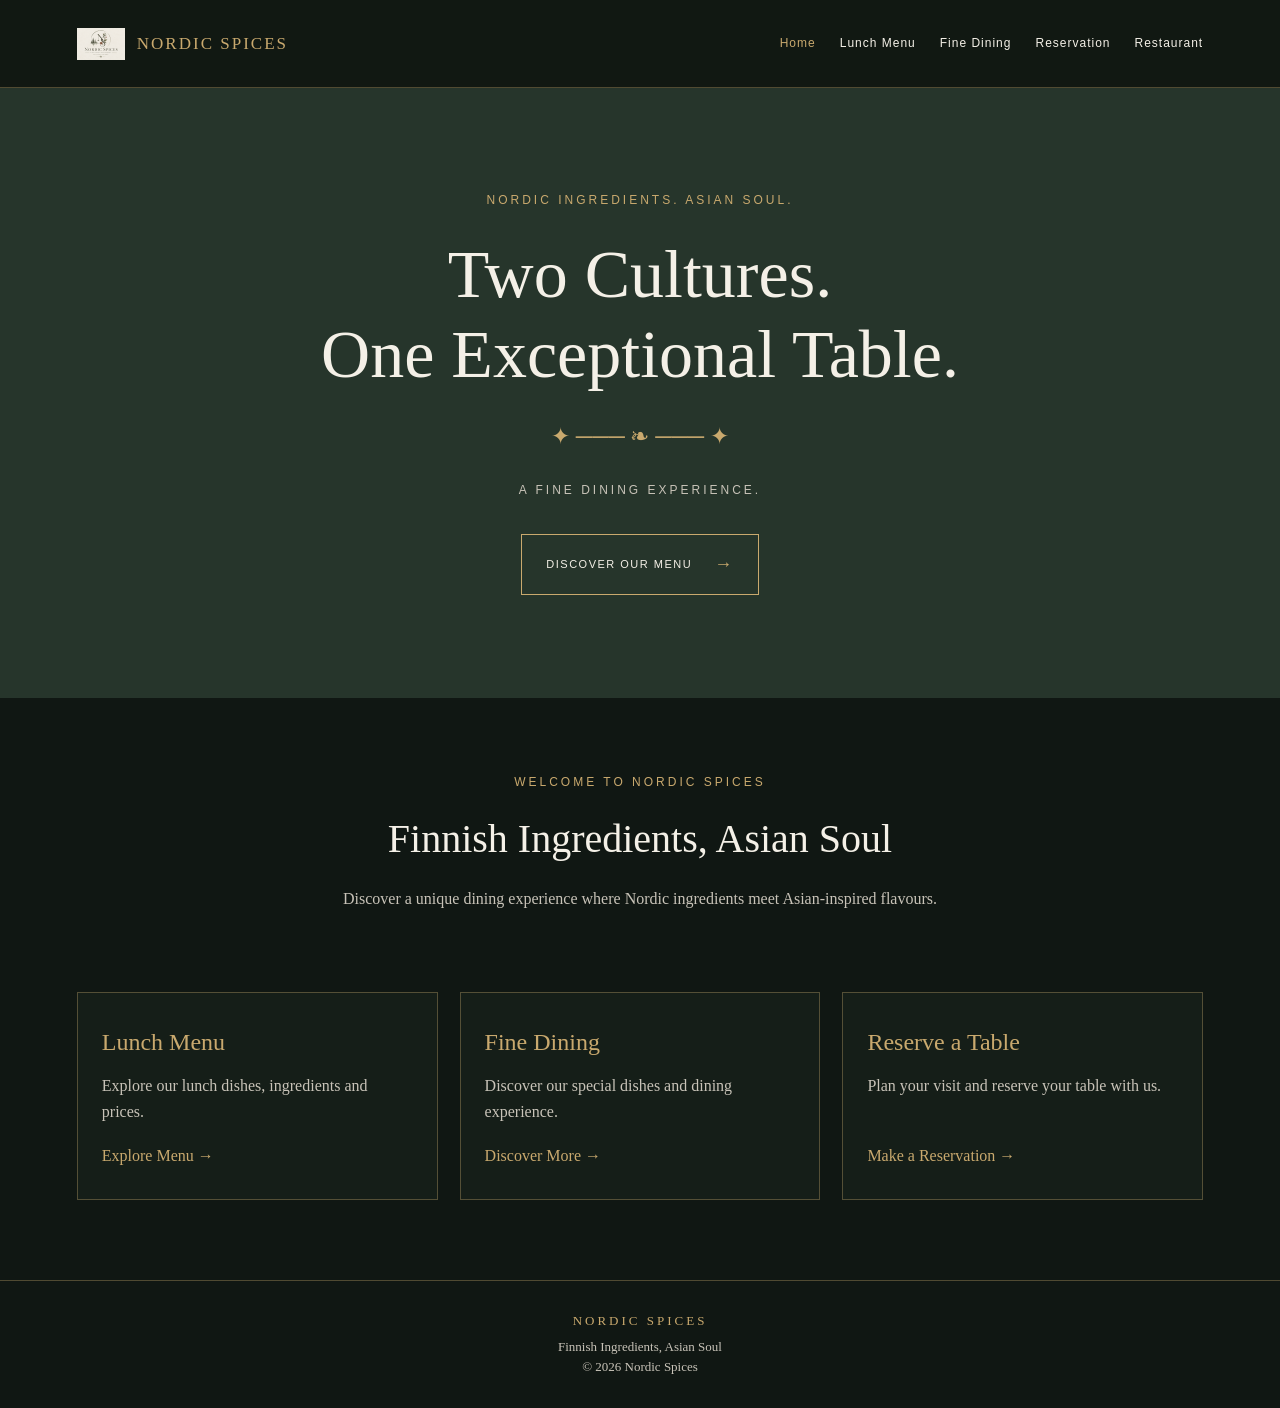
<file: index.html>
<!DOCTYPE html>
<html lang="en">
<head>
    <meta charset="UTF-8">
    <meta name="viewport" content="width=device-width, initial-scale=1.0">
    <title>Nordic Spices | Home</title>
    <link rel="stylesheet" href="style.css">
</head>
<body>

    <header class="navbar">
        <a href="index.html" class="brand">
            <img src="./logo.png" alt="Nordic Spices">
            <span>NORDIC SPICES</span>
        </a>

        <nav>
            <a href="index.html" class="active">Home</a>
            <a href="menu.html">Lunch Menu</a>
            <a href="fine-dining.html">Fine Dining</a>
            <a href="reservation.html">Reservation</a>
            <a href="restaurant.html">Restaurant</a>
        </nav>
    </header>

    <main>
        <section class="hero">
            <div class="hero-content">
                <p class="eyebrow">NORDIC INGREDIENTS. ASIAN SOUL.</p>

                <h1>
                    Two Cultures.<br>
                    One Exceptional Table.
                </h1>

                <div class="ornament">✦ ─── ❧ ─── ✦</div>

                <p class="subtitle">A FINE DINING EXPERIENCE.</p>

                <a href="menu.html" class="primary-button">
                    DISCOVER OUR MENU <span>→</span>
                </a>
            </div>
        </section>

        <section class="intro">
            <p class="eyebrow">WELCOME TO NORDIC SPICES</p>
            <h2>Finnish Ingredients, Asian Soul</h2>
            <p>
                Discover a unique dining experience where Nordic ingredients
                meet Asian-inspired flavours.
            </p>
        </section>

        <section class="features">
            <article class="feature">
                <h3>Lunch Menu</h3>
                <p>Explore our lunch dishes, ingredients and prices.</p>
                <a href="menu.html">Explore Menu →</a>
            </article>

            <article class="feature">
                <h3>Fine Dining</h3>
                <p>Discover our special dishes and dining experience.</p>
                <a href="fine-dining.html">Discover More →</a>
            </article>

            <article class="feature">
                <h3>Reserve a Table</h3>
                <p>Plan your visit and reserve your table with us.</p>
                <a href="reservation.html">Make a Reservation →</a>
            </article>
        </section>
    </main>

    <footer>
        <p>NORDIC SPICES</p>
        <p>Finnish Ingredients, Asian Soul</p>
        <p>© 2026 Nordic Spices</p>
    </footer>

</body>
</html>
</file>
<file: style.css>
* {
    margin: 0;
    padding: 0;
    box-sizing: border-box;
}

:root {
    --gold: #c9a96e;
    --dark: #101713;
    --cream: #f4f0e7;
    --muted: #c8c3b8;
}

body {
    font-family: Georgia, "Times New Roman", serif;
    background: var(--dark);
    color: var(--cream);
    line-height: 1.6;
}

img {
    max-width: 100%;
}

.navbar {
    min-height: 88px;
    padding: 18px 6%;
    display: flex;
    align-items: center;
    justify-content: space-between;
    gap: 24px;
    background: #111812;
    border-bottom: 1px solid rgba(201, 169, 110, 0.35);
}

.brand {
    display: flex;
    align-items: center;
    gap: 12px;
    color: var(--gold);
    text-decoration: none;
    font-size: 17px;
    letter-spacing: 2px;
    white-space: nowrap;
}

.brand img {
    width: 48px;
    height: 48px;
    object-fit: contain;
}

.navbar nav {
    display: flex;
    align-items: center;
    justify-content: flex-end;
    flex-wrap: wrap;
    gap: 24px;
}

.navbar nav a {
    color: var(--cream);
    text-decoration: none;
    font-family: Arial, sans-serif;
    font-size: 12px;
    letter-spacing: 1px;
    transition: color 0.2s;
}

.navbar nav a:hover,
.navbar nav a.active {
    color: var(--gold);
}

/* Home hero background image */
.hero {
    min-height: 610px;
    padding: 80px 20px;
    display: flex;
    justify-content: center;
    align-items: center;
    text-align: center;
    background-color: #26352b;
    background-image:
        linear-gradient(
            rgba(8, 15, 11, 0.55),
            rgba(8, 15, 11, 0.75)
        ),
        url("./hero.png")
    background-position: center;
    background-size: cover;
    background-repeat: no-repeat;
}

.hero-content {
    max-width: 850px;
}

.eyebrow {
    color: var(--gold);
    font-family: Arial, sans-serif;
    font-size: 12px;
    letter-spacing: 3px;
}

.hero h1 {
    margin-top: 24px;
    font-size: clamp(38px, 6vw, 68px);
    font-weight: normal;
    line-height: 1.18;
}

.ornament {
    margin: 25px 0;
    color: var(--gold);
    font-size: 23px;
}

.subtitle {
    color: var(--muted);
    font-family: Arial, sans-serif;
    font-size: 12px;
    letter-spacing: 3px;
}

.primary-button {
    display: inline-flex;
    align-items: center;
    gap: 22px;
    margin-top: 34px;
    padding: 15px 24px;
    border: 1px solid var(--gold);
    color: var(--cream);
    text-decoration: none;
    font-family: Arial, sans-serif;
    font-size: 11px;
    letter-spacing: 1.5px;
    transition: background 0.2s, color 0.2s;
}

.primary-button span {
    color: var(--gold);
    font-size: 18px;
}

.primary-button:hover {
    background: var(--gold);
    color: var(--dark);
}

.intro {
    max-width: 800px;
    margin: auto;
    padding: 75px 24px 55px;
    text-align: center;
}

.intro h2 {
    margin: 15px 0;
    font-size: clamp(28px, 4vw, 40px);
    font-weight: normal;
}

.intro > p:last-child {
    max-width: 600px;
    margin: 0 auto;
    color: var(--muted);
}

.features {
    display: grid;
    grid-template-columns: repeat(3, minmax(0, 1fr));
    gap: 22px;
    padding: 25px 6% 80px;
}

.feature {
    padding: 30px 24px;
    border: 1px solid rgba(201, 169, 110, 0.35);
    background: #151e18;
}

.feature h3 {
    margin-bottom: 12px;
    color: var(--gold);
    font-size: 24px;
    font-weight: normal;
}

.feature p {
    min-height: 52px;
    color: var(--muted);
}

.feature a {
    display: inline-block;
    margin-top: 18px;
    color: var(--gold);
    text-decoration: none;
}

footer {
    padding: 30px 20px;
    text-align: center;
    border-top: 1px solid rgba(201, 169, 110, 0.35);
    color: var(--muted);
    font-size: 13px;
}

footer p:first-child {
    margin-bottom: 5px;
    color: var(--gold);
    letter-spacing: 3px;
}

/* Page hero background image */
.page-hero {
    padding: 85px 20px;
    text-align: center;
    background-color: #26352b;
    background-image:
        linear-gradient(
            rgba(10, 18, 13, 0.65),
            rgba(10, 18, 13, 0.8)
        ),
        url("./hero.png")
    background-position: center;
    background-size: cover;
    background-repeat: no-repeat;
    border-bottom: 1px solid rgba(201, 169, 110, 0.3);
}

.page-hero h1 {
    margin: 18px 0;
    font-size: clamp(38px, 5vw, 58px);
    font-weight: normal;
}

.page-hero > p:last-child {
    color: var(--muted);
}

/* Menu pages */
.menu-section {
    padding: 70px 6%;
    text-align: center;
}

.menu-section h2,
.reservation-banner h2 {
    margin: 12px 0 35px;
    font-size: clamp(28px, 4vw, 40px);
    font-weight: normal;
}

.menu-grid {
    display: grid;
    grid-template-columns: repeat(3, minmax(0, 1fr));
    gap: 24px;
    text-align: left;
}

.menu-card,
.dish-card {
    overflow: hidden;
    background: #151e18;
    border: 1px solid rgba(201, 169, 110, 0.3);
}

.menu-card img,
.dish-card img {
    display: block;
    width: 100%;
    height: 220px;
    object-fit: cover;
}

.menu-card-content,
.dish-card-content {
    padding: 22px;
}

.menu-card h3,
.dish-card h3 {
    margin-bottom: 10px;
    color: var(--gold);
    font-size: 23px;
    font-weight: normal;
}

.menu-card p,
.dish-card p {
    margin-bottom: 12px;
    color: var(--muted);
}

.price {
    color: var(--gold);
    font-size: 20px;
}

.menu-card a,
.dish-card a {
    display: inline-block;
    margin-top: 12px;
    color: var(--gold);
    text-decoration: none;
}

.menu-card a:hover,
.dish-card a:hover {
    text-decoration: underline;
}

/* General content sections */
.section {
    padding: 65px 6%;
}

.section-title {
    margin-bottom: 30px;
    text-align: center;
    font-size: clamp(28px, 4vw, 40px);
    font-weight: normal;
}

.section-description {
    max-width: 750px;
    margin: 0 auto 30px;
    text-align: center;
    color: var(--muted);
}

/* Forms and reservations */
form {
    width: 100%;
    max-width: 650px;
    margin: 0 auto;
}

form label {
    display: block;
    margin: 16px 0 7px;
    color: var(--cream);
}

input,
select,
textarea {
    width: 100%;
    padding: 12px 14px;
    border: 1px solid rgba(201, 169, 110, 0.5);
    border-radius: 0;
    background: #151e18;
    color: var(--cream);
    font: inherit;
}

input:focus,
select:focus,
textarea:focus {
    outline: 1px solid var(--gold);
}

textarea {
    min-height: 120px;
    resize: vertical;
}

button,
.submit-button {
    display: inline-block;
    margin-top: 22px;
    padding: 13px 24px;
    border: 1px solid var(--gold);
    background: var(--gold);
    color: var(--dark);
    font-family: Arial, sans-serif;
    cursor: pointer;
    text-decoration: none;
}

button:hover,
.submit-button:hover {
    background: transparent;
    color: var(--gold);
}

/* Reservation banner */
.reservation-banner {
    padding: 60px 20px;
    text-align: center;
    background: #151e18;
    border-top: 1px solid rgba(201, 169, 110, 0.3);
    border-bottom: 1px solid rgba(201, 169, 110, 0.3);
}

.reservation-banner p {
    color: var(--muted);
}

/* Information and details */
.content {
    max-width: 1000px;
    margin: 0 auto;
    padding: 60px 24px;
}

.content h2,
.content h3 {
    margin: 22px 0 12px;
    color: var(--gold);
    font-weight: normal;
}

.content p {
    margin-bottom: 16px;
    color: var(--muted);
}

.content a {
    color: var(--gold);
}

.details {
    display: grid;
    grid-template-columns: repeat(2, minmax(0, 1fr));
    gap: 24px;
}

.details > div {
    padding: 24px;
    background: #151e18;
    border: 1px solid rgba(201, 169, 110, 0.3);
}

/* Responsive layout */
@media (max-width: 850px) {
    .navbar {
        flex-direction: column;
    }

    .navbar nav {
        justify-content: center;
        gap: 15px;
    }

    .features,
    .menu-grid {
        grid-template-columns: 1fr;
    }

    .feature p {
        min-height: auto;
    }

    .hero {
        min-height: 500px;
    }

    .menu-card img,
    .dish-card img {
        height: 260px;
    }
}

@media (max-width: 480px) {
    .navbar nav a {
        font-size: 11px;
    }

    .hero {
        min-height: 460px;
        padding: 55px 18px;
    }

    .eyebrow {
        font-size: 10px;
        letter-spacing: 2px;
    }

    .subtitle {
        font-size: 10px;
        letter-spacing: 2px;
    }

    .page-hero {
        padding: 60px 18px;
    }

    .menu-section,
    .section {
        padding: 45px 18px;
    }

    .details {
        grid-template-columns: 1fr;
    }
}
</file>
